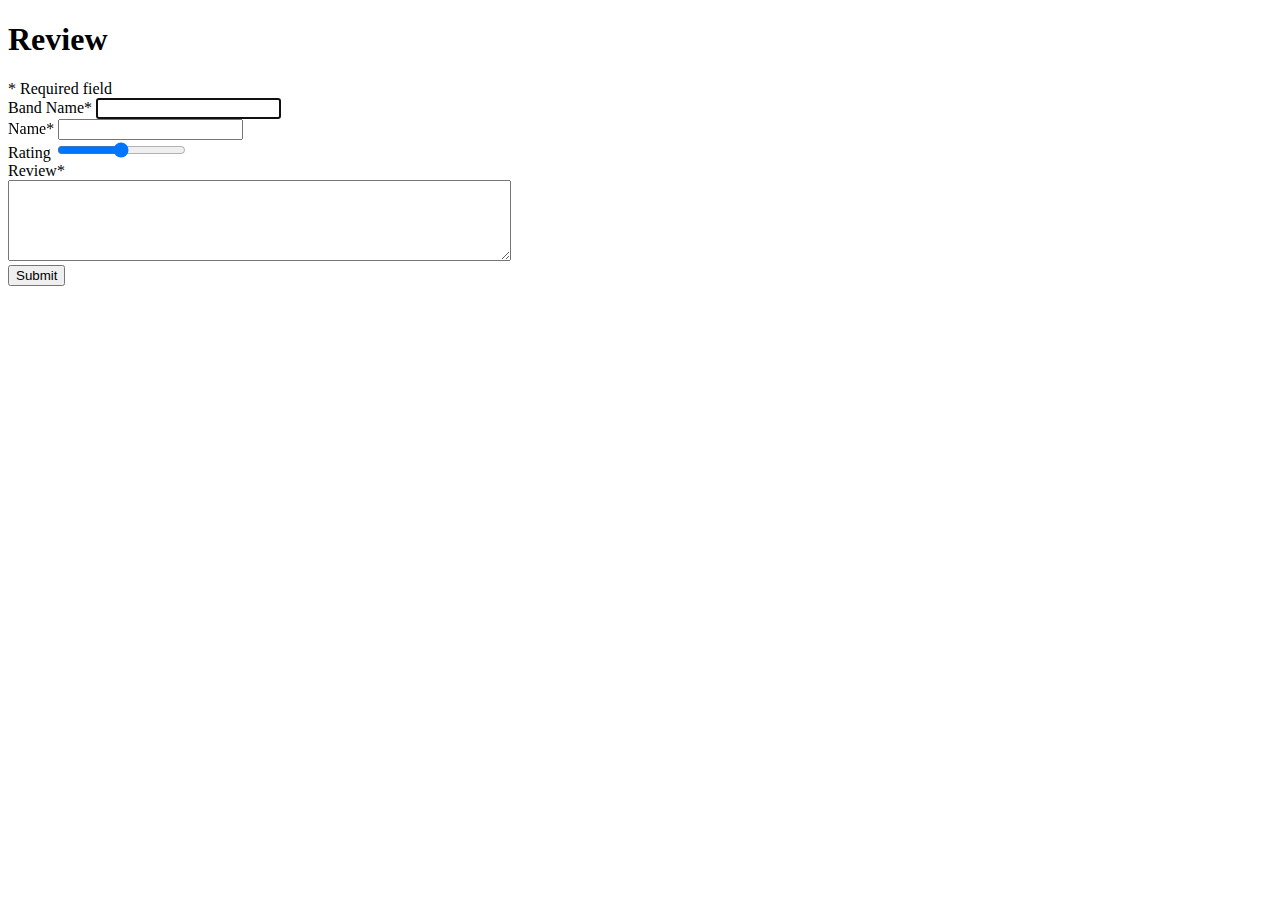
<file: review.html>
﻿<!doctype html>
<html>

<head>
  <meta charset="utf-8">
  <title>Review</title>
</head>

<body class="container">
  <header>
    <h1>Review</h1>
  </header>
  * Required field </br>
  <section>
    <div class="panel panel-default">
      <div class="panel-body">
        <form data-review="form" id="form">
          <div class="form-group">
            <label for="name">Band Name*</label>
            <input class="form-control" name="bandName" id="bandName" autofocus required/>
          </div>
          <div class="form-group">
            <label for="name">Name*</label>
            <input class="form-control" name="name" id="name" required/>
          </div>
          <div class="form-group">
            <label for="rating">Rating</label>
            <input name="rating" id="rating" type="range" value="50">
          </div>
          <div class="form-group">
            <label for="reviewText">Review*</label>
             </br>
                    <textarea name="reviewText" id="reviewText" form="form" rows="5" cols="60" required></textarea>
          </div>
          <button type="submit" class="btn btn-default">Submit</button>
        </form>

      </div>
    </div>
  </section>

  <script src="https://cdnjs.cloudflare.com/ajax/libs/jquery/2.1.4/jquery.min.js" charset="utf-8"></script>
  <script src="scripts/remotedatastore.js" charset="utf-8"></script>
  <script src="scripts/formhandler.js" charset="utf-8"></script>
  <script src="scripts/main.js" charset="utf-8"></script>

</body>

</html>
</file>
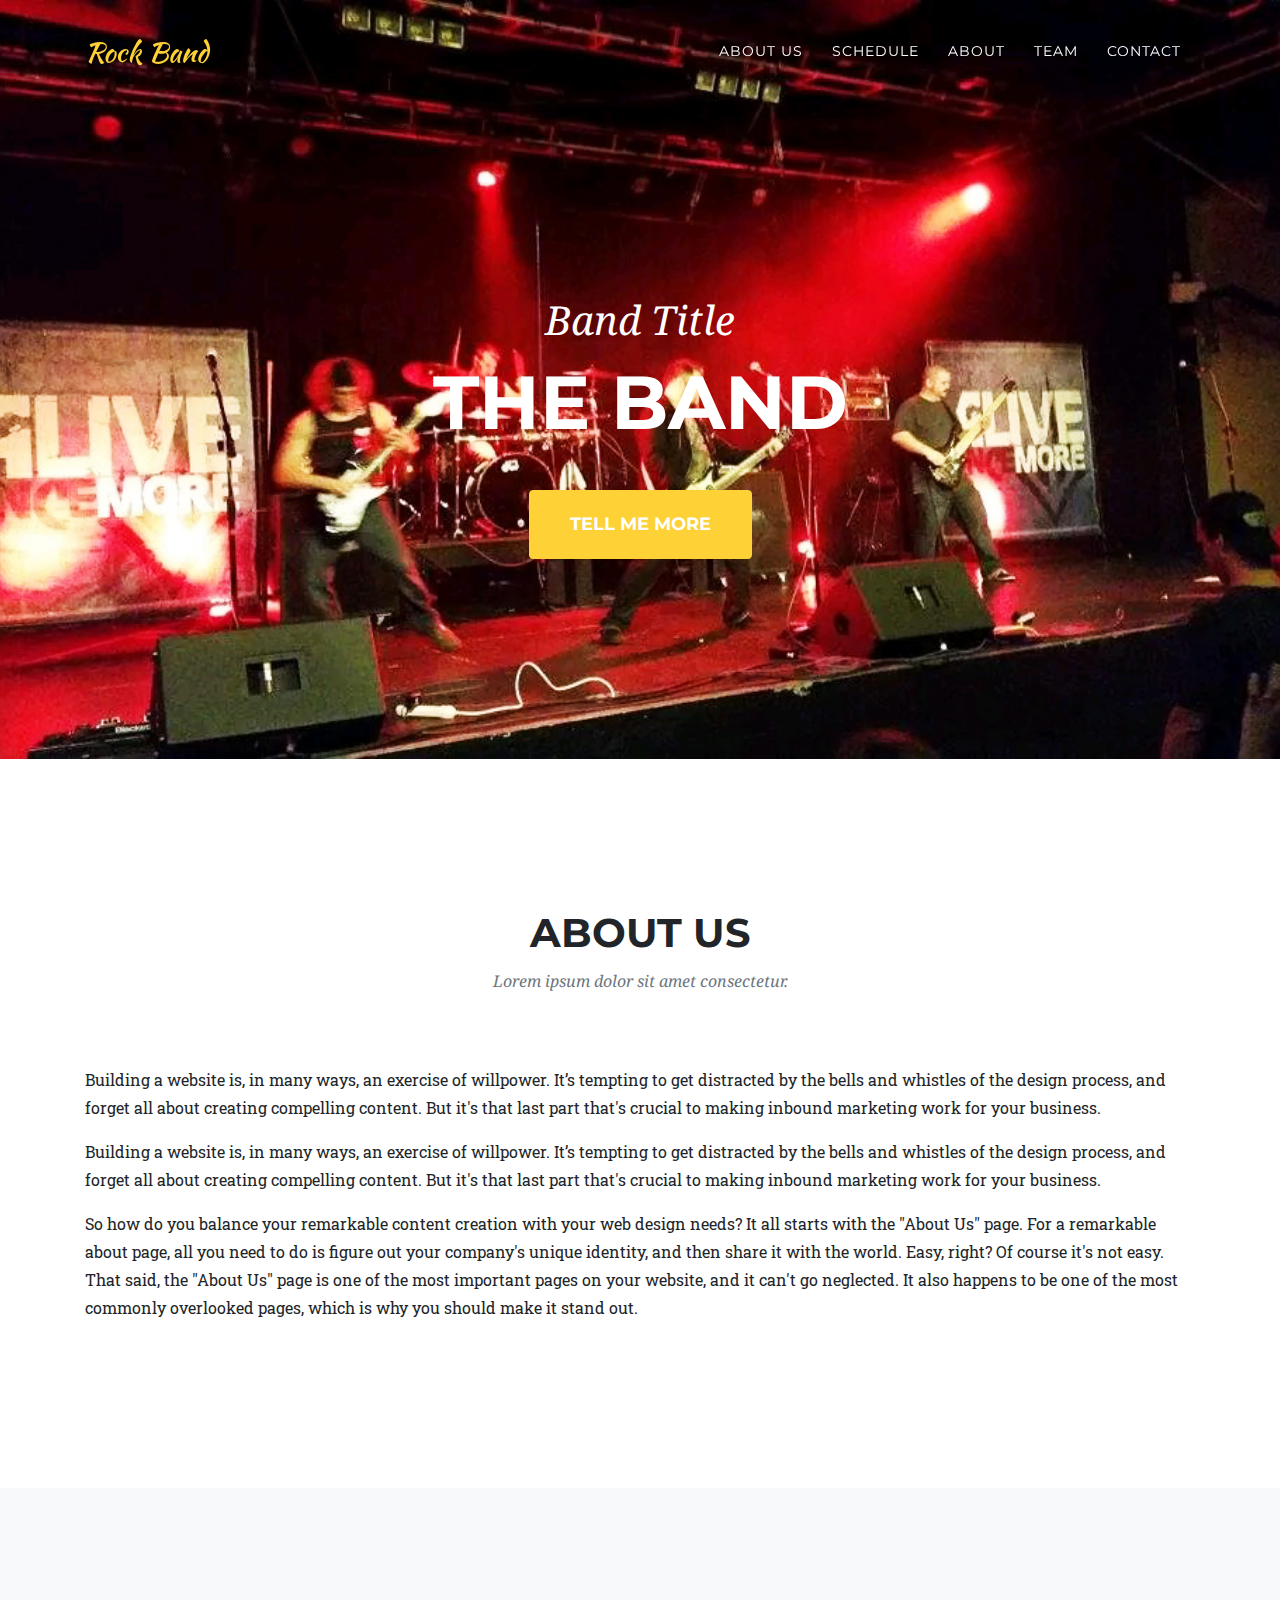
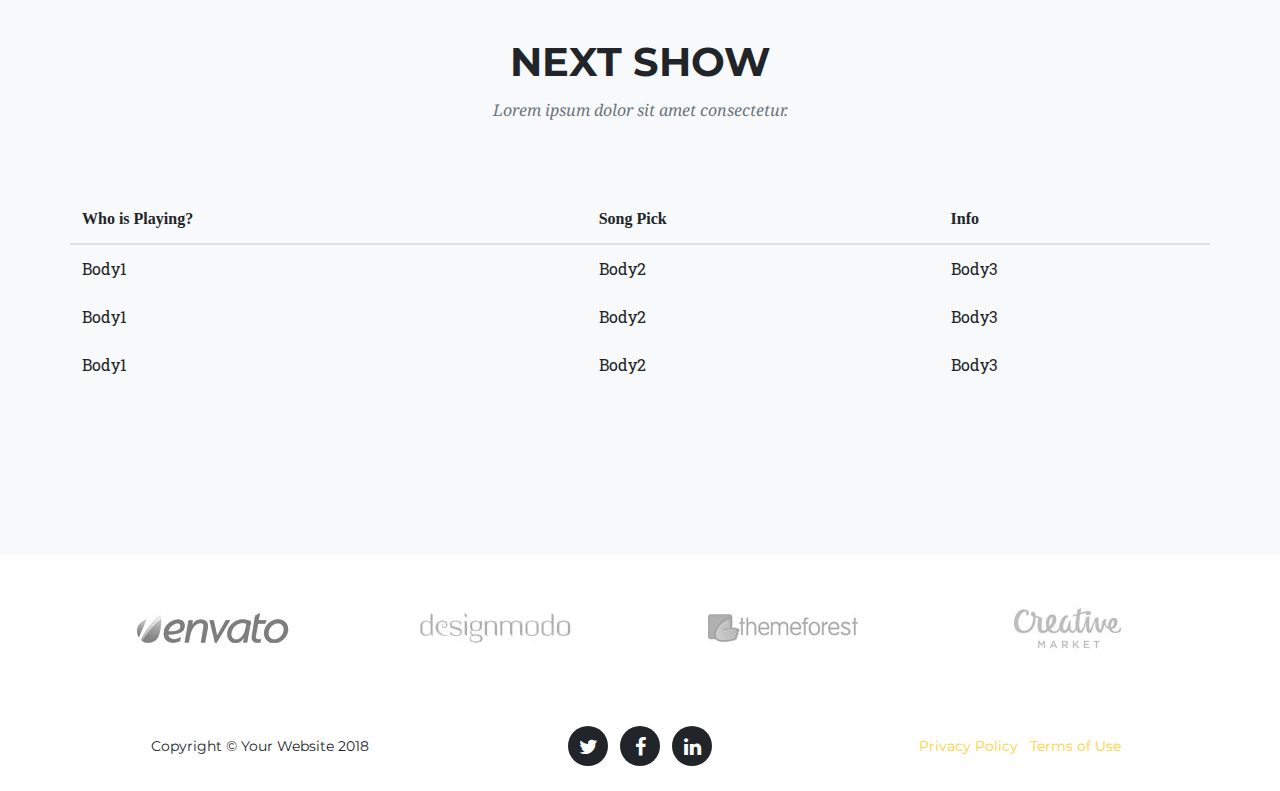
<file: BandReviewPage/Band.html>
<!DOCTYPE html>
<html lang="en">

  <head>

    <meta charset="utf-8">
    <meta name="viewport" content="width=device-width, initial-scale=1, shrink-to-fit=no">
    <meta name="description" content="">
    <meta name="author" content="">

    <title>Band</title>

    <!-- Bootstrap core CSS -->
    <link href="vendor/bootstrap/css/bootstrap.min.css" rel="stylesheet">

    <!-- Custom fonts for this template -->
    <link href="vendor/font-awesome/css/font-awesome.min.css" rel="stylesheet" type="text/css">
    <link href="https://fonts.googleapis.com/css?family=Montserrat:400,700" rel="stylesheet" type="text/css">
    <link href='https://fonts.googleapis.com/css?family=Kaushan+Script' rel='stylesheet' type='text/css'>
    <link href='https://fonts.googleapis.com/css?family=Droid+Serif:400,700,400italic,700italic' rel='stylesheet' type='text/css'>
    <link href='https://fonts.googleapis.com/css?family=Roboto+Slab:400,100,300,700' rel='stylesheet' type='text/css'>

    <!-- Custom styles for this template -->
    <link href="css/agency.min.css" rel="stylesheet">
	      <link href="css/agency.css" rel="stylesheet">


  </head>

  <body id="page-top">

    <!-- Navigation -->
    <nav class="navbar navbar-expand-lg navbar-dark fixed-top" id="mainNav">
      <div class="container">
        <a class="navbar-brand js-scroll-trigger" href="#page-top">Rock Band</a>
        <button class="navbar-toggler navbar-toggler-right" type="button" data-toggle="collapse" data-target="#navbarResponsive" aria-controls="navbarResponsive" aria-expanded="false" aria-label="Toggle navigation">
          Menu
          <i class="fa fa-bars"></i>
        </button>
        <div class="collapse navbar-collapse" id="navbarResponsive">
          <ul class="navbar-nav text-uppercase ml-auto">
            <li class="nav-item">
              <a class="nav-link js-scroll-trigger" href="#About">About Us</a>
            </li>
            <li class="nav-item">
              <a class="nav-link js-scroll-trigger" href="#schedule">Schedule</a>
            </li>
            <li class="nav-item">
              <a class="nav-link js-scroll-trigger" href="#about">About</a>
            </li>
            <li class="nav-item">
              <a class="nav-link js-scroll-trigger" href="#team">Team</a>
            </li>
            <li class="nav-item">
              <a class="nav-link js-scroll-trigger" href="#contact">Contact</a>
            </li>
          </ul>
        </div>
      </div>
    </nav>

    <!-- Header -->
    <header class="masthead">
      <div class="container">
        <div class="intro-text">
          <div class="intro-lead-in">Band Title</div>
          <div class="intro-heading text-uppercase">The Band</div>
          <a class="btn btn-primary btn-xl text-uppercase js-scroll-trigger" href="#services">Tell Me More</a>
        </div>
      </div>
    </header>

    <!-- Services -->
    <section id="About">
      <div class="container">
        <div class="row">
          <div class="col-lg-12 text-center">
            <h2 class="section-heading text-uppercase">About Us</h2>
            <h3 class="section-subheading text-muted">Lorem ipsum dolor sit amet consectetur.</h3>
          </div>
        </div>
        <p>Building a website is, in many ways, an exercise of willpower. It’s tempting to get distracted by the bells and whistles of the design process, and forget all about creating compelling content. But it's that last part that's crucial to making inbound marketing work for your business.</p>
 <p>Building a website is, in many ways, an exercise of willpower. It’s tempting to get distracted by the bells and whistles of the design process, and forget all about creating compelling content. But it's that last part that's crucial to making inbound marketing work for your business.</p>

<p>So how do you balance your remarkable content creation with your web design needs? It all starts with the "About Us" page.
For a remarkable about page, all you need to do is figure out your company's unique identity, and then share it with the world. Easy, right? Of course it's not easy. That said, the "About Us" page is one of the most important pages on your website, and it can't go neglected. It also happens to be one of the most commonly overlooked pages, which is why you should make it stand out.</p>
      </div>
    </section>

    <!-- Portfolio Grid -->
    <section class="bg-light" id="schedule">
      <div class="container">
        <div class="row">
          <div class="col-lg-12 text-center">
            <h2 class="section-heading text-uppercase">Next Show</h2>
            <h3 class="section-subheading text-muted">Lorem ipsum dolor sit amet consectetur.</h3>
          </div>
        </div>
        <div class="row">
          <div class="table-responsive">
        <table class="table borderless">
          <thead>
            <th>Who is Playing?</th><th>Song Pick</th><th>Info</th>
          </thead>
          <tbody>
            <tr>
              <td>Body1</td><td>Body2</td><td>Body3</td>
            </tr>
            <tr>
              <td>Body1</td><td>Body2</td><td>Body3</td>
            </tr>
            <tr>
              <td>Body1</td><td>Body2</td><td>Body3</td>
            </tr>
          </tbody>
        </table>
        </div>
      </div>
    </section>





    <!-- Clients -->
    <section class="py-5">
      <div class="container">
        <div class="row">
          <div class="col-md-3 col-sm-6">
            <a href="#">
              <img class="img-fluid d-block mx-auto" src="img/logos/envato.jpg" alt="">
            </a>
          </div>
          <div class="col-md-3 col-sm-6">
            <a href="#">
              <img class="img-fluid d-block mx-auto" src="img/logos/designmodo.jpg" alt="">
            </a>
          </div>
          <div class="col-md-3 col-sm-6">
            <a href="#">
              <img class="img-fluid d-block mx-auto" src="img/logos/themeforest.jpg" alt="">
            </a>
          </div>
          <div class="col-md-3 col-sm-6">
            <a href="#">
              <img class="img-fluid d-block mx-auto" src="img/logos/creative-market.jpg" alt="">
            </a>
          </div>
        </div>
      </div>
    </section>



    <!-- Footer -->
    <footer>
      <div class="container">
        <div class="row">
          <div class="col-md-4">
            <span class="copyright">Copyright &copy; Your Website 2018</span>
          </div>
          <div class="col-md-4">
            <ul class="list-inline social-buttons">
              <li class="list-inline-item">
                <a href="#">
                  <i class="fa fa-twitter"></i>
                </a>
              </li>
              <li class="list-inline-item">
                <a href="#">
                  <i class="fa fa-facebook"></i>
                </a>
              </li>
              <li class="list-inline-item">
                <a href="#">
                  <i class="fa fa-linkedin"></i>
                </a>
              </li>
            </ul>
          </div>
          <div class="col-md-4">
            <ul class="list-inline quicklinks">
              <li class="list-inline-item">
                <a href="#">Privacy Policy</a>
              </li>
              <li class="list-inline-item">
                <a href="#">Terms of Use</a>
              </li>
            </ul>
          </div>
        </div>
      </div>
    </footer>

    <!-- Portfolio Modals -->

    <!-- Modal 1 -->
    <div class="portfolio-modal modal fade" id="portfolioModal1" tabindex="-1" role="dialog" aria-hidden="true">
      <div class="modal-dialog">
        <div class="modal-content">
          <div class="close-modal" data-dismiss="modal">
            <div class="lr">
              <div class="rl"></div>
            </div>
          </div>
          <div class="container">
            <div class="row">
              <div class="col-lg-8 mx-auto">
                <div class="modal-body">
                  <!-- Project Details Go Here -->
                  <h2 class="text-uppercase">Project Name</h2>
                  <p class="item-intro text-muted">Lorem ipsum dolor sit amet consectetur.</p>
                  <img class="img-fluid d-block mx-auto" src="img/portfolio/01-full.jpg" alt="">
                  <p>Use this area to describe your project. Lorem ipsum dolor sit amet, consectetur adipisicing elit. Est blanditiis dolorem culpa incidunt minus dignissimos deserunt repellat aperiam quasi sunt officia expedita beatae cupiditate, maiores repudiandae, nostrum, reiciendis facere nemo!</p>
                  <ul class="list-inline">
                    <li>Date: January 2017</li>
                    <li>Client: Threads</li>
                    <li>Category: Illustration</li>
                  </ul>
                  <button class="btn btn-primary" data-dismiss="modal" type="button">
                    <i class="fa fa-times"></i>
                    Close Project</button>
                </div>
              </div>
            </div>
          </div>
        </div>
      </div>
    </div>

    <!-- Modal 2 -->
    <div class="portfolio-modal modal fade" id="portfolioModal2" tabindex="-1" role="dialog" aria-hidden="true">
      <div class="modal-dialog">
        <div class="modal-content">
          <div class="close-modal" data-dismiss="modal">
            <div class="lr">
              <div class="rl"></div>
            </div>
          </div>
          <div class="container">
            <div class="row">
              <div class="col-lg-8 mx-auto">
                <div class="modal-body">
                  <!-- Project Details Go Here -->
                  <h2 class="text-uppercase">Project Name</h2>
                  <p class="item-intro text-muted">Lorem ipsum dolor sit amet consectetur.</p>
                  <img class="img-fluid d-block mx-auto" src="img/portfolio/02-full.jpg" alt="">
                  <p>Use this area to describe your project. Lorem ipsum dolor sit amet, consectetur adipisicing elit. Est blanditiis dolorem culpa incidunt minus dignissimos deserunt repellat aperiam quasi sunt officia expedita beatae cupiditate, maiores repudiandae, nostrum, reiciendis facere nemo!</p>
                  <ul class="list-inline">
                    <li>Date: January 2017</li>
                    <li>Client: Explore</li>
                    <li>Category: Graphic Design</li>
                  </ul>
                  <button class="btn btn-primary" data-dismiss="modal" type="button">
                    <i class="fa fa-times"></i>
                    Close Project</button>
                </div>
              </div>
            </div>
          </div>
        </div>
      </div>
    </div>

    <!-- Modal 3 -->
    <div class="portfolio-modal modal fade" id="portfolioModal3" tabindex="-1" role="dialog" aria-hidden="true">
      <div class="modal-dialog">
        <div class="modal-content">
          <div class="close-modal" data-dismiss="modal">
            <div class="lr">
              <div class="rl"></div>
            </div>
          </div>
          <div class="container">
            <div class="row">
              <div class="col-lg-8 mx-auto">
                <div class="modal-body">
                  <!-- Project Details Go Here -->
                  <h2 class="text-uppercase">Project Name</h2>
                  <p class="item-intro text-muted">Lorem ipsum dolor sit amet consectetur.</p>
                  <img class="img-fluid d-block mx-auto" src="img/portfolio/03-full.jpg" alt="">
                  <p>Use this area to describe your project. Lorem ipsum dolor sit amet, consectetur adipisicing elit. Est blanditiis dolorem culpa incidunt minus dignissimos deserunt repellat aperiam quasi sunt officia expedita beatae cupiditate, maiores repudiandae, nostrum, reiciendis facere nemo!</p>
                  <ul class="list-inline">
                    <li>Date: January 2017</li>
                    <li>Client: Finish</li>
                    <li>Category: Identity</li>
                  </ul>
                  <button class="btn btn-primary" data-dismiss="modal" type="button">
                    <i class="fa fa-times"></i>
                    Close Project</button>
                </div>
              </div>
            </div>
          </div>
        </div>
      </div>
    </div>

    <!-- Modal 4 -->
    <div class="portfolio-modal modal fade" id="portfolioModal4" tabindex="-1" role="dialog" aria-hidden="true">
      <div class="modal-dialog">
        <div class="modal-content">
          <div class="close-modal" data-dismiss="modal">
            <div class="lr">
              <div class="rl"></div>
            </div>
          </div>
          <div class="container">
            <div class="row">
              <div class="col-lg-8 mx-auto">
                <div class="modal-body">
                  <!-- Project Details Go Here -->
                  <h2 class="text-uppercase">Project Name</h2>
                  <p class="item-intro text-muted">Lorem ipsum dolor sit amet consectetur.</p>
                  <img class="img-fluid d-block mx-auto" src="img/portfolio/04-full.jpg" alt="">
                  <p>Use this area to describe your project. Lorem ipsum dolor sit amet, consectetur adipisicing elit. Est blanditiis dolorem culpa incidunt minus dignissimos deserunt repellat aperiam quasi sunt officia expedita beatae cupiditate, maiores repudiandae, nostrum, reiciendis facere nemo!</p>
                  <ul class="list-inline">
                    <li>Date: January 2017</li>
                    <li>Client: Lines</li>
                    <li>Category: Branding</li>
                  </ul>
                  <button class="btn btn-primary" data-dismiss="modal" type="button">
                    <i class="fa fa-times"></i>
                    Close Project</button>
                </div>
              </div>
            </div>
          </div>
        </div>
      </div>
    </div>

    <!-- Modal 5 -->
    <div class="portfolio-modal modal fade" id="portfolioModal5" tabindex="-1" role="dialog" aria-hidden="true">
      <div class="modal-dialog">
        <div class="modal-content">
          <div class="close-modal" data-dismiss="modal">
            <div class="lr">
              <div class="rl"></div>
            </div>
          </div>
          <div class="container">
            <div class="row">
              <div class="col-lg-8 mx-auto">
                <div class="modal-body">
                  <!-- Project Details Go Here -->
                  <h2 class="text-uppercase">Project Name</h2>
                  <p class="item-intro text-muted">Lorem ipsum dolor sit amet consectetur.</p>
                  <img class="img-fluid d-block mx-auto" src="img/portfolio/05-full.jpg" alt="">
                  <p>Use this area to describe your project. Lorem ipsum dolor sit amet, consectetur adipisicing elit. Est blanditiis dolorem culpa incidunt minus dignissimos deserunt repellat aperiam quasi sunt officia expedita beatae cupiditate, maiores repudiandae, nostrum, reiciendis facere nemo!</p>
                  <ul class="list-inline">
                    <li>Date: January 2017</li>
                    <li>Client: Southwest</li>
                    <li>Category: Website Design</li>
                  </ul>
                  <button class="btn btn-primary" data-dismiss="modal" type="button">
                    <i class="fa fa-times"></i>
                    Close Project</button>
                </div>
              </div>
            </div>
          </div>
        </div>
      </div>
    </div>

    <!-- Modal 6 -->
    <div class="portfolio-modal modal fade" id="portfolioModal6" tabindex="-1" role="dialog" aria-hidden="true">
      <div class="modal-dialog">
        <div class="modal-content">
          <div class="close-modal" data-dismiss="modal">
            <div class="lr">
              <div class="rl"></div>
            </div>
          </div>
          <div class="container">
            <div class="row">
              <div class="col-lg-8 mx-auto">
                <div class="modal-body">
                  <!-- Project Details Go Here -->
                  <h2 class="text-uppercase">Project Name</h2>
                  <p class="item-intro text-muted">Lorem ipsum dolor sit amet consectetur.</p>
                  <img class="img-fluid d-block mx-auto" src="img/portfolio/06-full.jpg" alt="">
                  <p>Use this area to describe your project. Lorem ipsum dolor sit amet, consectetur adipisicing elit. Est blanditiis dolorem culpa incidunt minus dignissimos deserunt repellat aperiam quasi sunt officia expedita beatae cupiditate, maiores repudiandae, nostrum, reiciendis facere nemo!</p>
                  <ul class="list-inline">
                    <li>Date: January 2017</li>
                    <li>Client: Window</li>
                    <li>Category: Photography</li>
                  </ul>
                  <button class="btn btn-primary" data-dismiss="modal" type="button">
                    <i class="fa fa-times"></i>
                    Close Project</button>
                </div>
              </div>
            </div>
          </div>
        </div>
      </div>
    </div>

    <!-- Bootstrap core JavaScript -->
    <script src="vendor/jquery/jquery.min.js"></script>
    <script src="vendor/bootstrap/js/bootstrap.bundle.min.js"></script>

    <!-- Plugin JavaScript -->
    <script src="vendor/jquery-easing/jquery.easing.min.js"></script>

    <!-- Contact form JavaScript -->
    <script src="js/jqBootstrapValidation.js"></script>
    <script src="js/contact_me.js"></script>

    <!-- Custom scripts for this template -->
    <script src="js/agency.min.js"></script>

  </body>

</html>
</file>
<file: BandReviewPage/css/agency.css>
body {
  overflow-x: hidden;
  font-family: 'Roboto Slab', 'Helvetica Neue', Helvetica, Arial, sans-serif;
}

p {
  line-height: 1.75;
}

a {
  color: #fed136;
}

a:hover {
  color: #fec503;
}

.text-primary {
  color: #fed136 !important;
}

h1,
h2,
h3,
h4,
h5,
h6 {
  font-weight: 700;
  font-family: 'Montserrat', 'Helvetica Neue', Helvetica, Arial, sans-serif;
}

section {
  padding: 100px 0;
}

section h2.section-heading {
  font-size: 40px;
  margin-top: 0;
  margin-bottom: 15px;
}

section h3.section-subheading {
  font-size: 16px;
  font-weight: 400;
  font-style: italic;
  margin-bottom: 75px;
  text-transform: none;
  font-family: 'Droid Serif', 'Helvetica Neue', Helvetica, Arial, sans-serif;
}

@media (min-width: 768px) {
  section {
    padding: 150px 0;
  }
}

.btn {
  font-family: 'Montserrat', 'Helvetica Neue', Helvetica, Arial, sans-serif;
  font-weight: 700;
}

.btn-xl {
  font-size: 18px;
  padding: 20px 40px;
}

.btn-primary {
  background-color: #fed136;
  border-color: #fed136;
}

.btn-primary:active, .btn-primary:focus, .btn-primary:hover {
  background-color: #fec810 !important;
  border-color: #fec810 !important;
  color: white;
}

.btn-primary:active, .btn-primary:focus {
  box-shadow: 0 0 0 0.2rem rgba(254, 209, 55, 0.5) !important;
}

::-moz-selection {
  background: #fed136;
  text-shadow: none;
}

::selection {
  background: #fed136;
  text-shadow: none;
}

img::selection {
  background: transparent;
}

img::-moz-selection {
  background: transparent;
}

#mainNav {
  background-color: #212529;
}

#mainNav .navbar-toggler {
  font-size: 12px;
  right: 0;
  padding: 13px;
  text-transform: uppercase;
  color: white;
  border: 0;
  background-color: #fed136;
  font-family: 'Montserrat', 'Helvetica Neue', Helvetica, Arial, sans-serif;
}

#mainNav .navbar-brand {
  color: #fed136;
  font-family: 'Kaushan Script', 'Helvetica Neue', Helvetica, Arial, cursive;
}

#mainNav .navbar-brand.active, #mainNav .navbar-brand:active, #mainNav .navbar-brand:focus, #mainNav .navbar-brand:hover {
  color: #fec503;
}

#mainNav .navbar-nav .nav-item .nav-link {
  font-size: 90%;
  font-weight: 400;
  padding: 0.75em 0;
  letter-spacing: 1px;
  color: white;
  font-family: 'Montserrat', 'Helvetica Neue', Helvetica, Arial, sans-serif;
}

#mainNav .navbar-nav .nav-item .nav-link.active, #mainNav .navbar-nav .nav-item .nav-link:hover {
  color: #fed136;
}

@media (min-width: 992px) {
  #mainNav {
    padding-top: 25px;
    padding-bottom: 25px;
    -webkit-transition: padding-top 0.3s, padding-bottom 0.3s;
    -moz-transition: padding-top 0.3s, padding-bottom 0.3s;
    transition: padding-top 0.3s, padding-bottom 0.3s;
    border: none;
    background-color: transparent;
  }
  #mainNav .navbar-brand {
    font-size: 1.75em;
    -webkit-transition: all 0.3s;
    -moz-transition: all 0.3s;
    transition: all 0.3s;
  }
  #mainNav .navbar-nav .nav-item .nav-link {
    padding: 1.1em 1em !important;
  }
  #mainNav.navbar-shrink {
    padding-top: 0;
    padding-bottom: 0;
    background-color: #212529;
  }
  #mainNav.navbar-shrink .navbar-brand {
    font-size: 1.25em;
    padding: 12px 0;
  }
}

header.masthead {
  text-align: center;
  color: white;
  background-image: url("../img/header-bg1.jpg");
  background-repeat: no-repeat;
  background-attachment: scroll;
  background-position: center center;
  -webkit-background-size: cover;
  -moz-background-size: cover;
  -o-background-size: cover;
  background-size: cover;
}

header.masthead .intro-text {
  padding-top: 150px;
  padding-bottom: 100px;
}

header.masthead .intro-text .intro-lead-in {
  font-size: 22px;
  font-style: italic;
  line-height: 22px;
  margin-bottom: 25px;
  font-family: 'Droid Serif', 'Helvetica Neue', Helvetica, Arial, sans-serif;
}

header.masthead .intro-text .intro-heading {
  font-size: 50px;
  font-weight: 700;
  line-height: 50px;
  margin-bottom: 25px;
  font-family: 'Montserrat', 'Helvetica Neue', Helvetica, Arial, sans-serif;
}

@media (min-width: 768px) {
  header.masthead .intro-text {
    padding-top: 300px;
    padding-bottom: 200px;
  }
  header.masthead .intro-text .intro-lead-in {
    font-size: 40px;
    font-style: italic;
    line-height: 40px;
    margin-bottom: 25px;
    font-family: 'Droid Serif', 'Helvetica Neue', Helvetica, Arial, sans-serif;
  }
  header.masthead .intro-text .intro-heading {
    font-size: 75px;
    font-weight: 700;
    line-height: 75px;
    margin-bottom: 50px;
    font-family: 'Montserrat', 'Helvetica Neue', Helvetica, Arial, sans-serif;
  }
}

.service-heading {
  margin: 15px 0;
  text-transform: none;
}

#portfolio .portfolio-item {
  right: 0;
  margin: 0 0 15px;
}

#portfolio .portfolio-item .portfolio-link {
  position: relative;
  display: block;
  max-width: 400px;
  margin: 0 auto;
  cursor: pointer;
}

#portfolio .portfolio-item .portfolio-link .portfolio-hover {
  position: absolute;
  width: 100%;
  height: 100%;
  -webkit-transition: all ease 0.5s;
  -moz-transition: all ease 0.5s;
  transition: all ease 0.5s;
  opacity: 0;
  background: rgba(254, 209, 54, 0.9);
}

#portfolio .portfolio-item .portfolio-link .portfolio-hover:hover {
  opacity: 1;
}

#portfolio .portfolio-item .portfolio-link .portfolio-hover .portfolio-hover-content {
  font-size: 20px;
  position: absolute;
  top: 50%;
  width: 100%;
  height: 20px;
  margin-top: -12px;
  text-align: center;
  color: white;
}

#portfolio .portfolio-item .portfolio-link .portfolio-hover .portfolio-hover-content i {
  margin-top: -12px;
}

#portfolio .portfolio-item .portfolio-link .portfolio-hover .portfolio-hover-content h3,
#portfolio .portfolio-item .portfolio-link .portfolio-hover .portfolio-hover-content h4 {
  margin: 0;
}

#portfolio .portfolio-item .portfolio-caption {
  max-width: 400px;
  margin: 0 auto;
  padding: 25px;
  text-align: center;
  background-color: #fff;
}

#portfolio .portfolio-item .portfolio-caption h4 {
  margin: 0;
  text-transform: none;
}

#portfolio .portfolio-item .portfolio-caption p {
  font-size: 16px;
  font-style: italic;
  margin: 0;
  font-family: 'Droid Serif', 'Helvetica Neue', Helvetica, Arial, sans-serif;
}

#portfolio * {
  z-index: 2;
}

@media (min-width: 767px) {
  #portfolio .portfolio-item {
    margin: 0 0 30px;
  }
}

.portfolio-modal {
  padding-right: 0px !important;
}

.portfolio-modal .modal-dialog {
  margin: 1rem;
  max-width: 100vw;
}

.portfolio-modal .modal-content {
  padding: 100px 0;
  text-align: center;
}

.portfolio-modal .modal-content h2 {
  font-size: 3em;
  margin-bottom: 15px;
}

.portfolio-modal .modal-content p {
  margin-bottom: 30px;
}

.portfolio-modal .modal-content p.item-intro {
  font-size: 16px;
  font-style: italic;
  margin: 20px 0 30px;
  font-family: 'Droid Serif', 'Helvetica Neue', Helvetica, Arial, sans-serif;
}

.portfolio-modal .modal-content ul.list-inline {
  margin-top: 0;
  margin-bottom: 30px;
}

.portfolio-modal .modal-content img {
  margin-bottom: 30px;
}

.portfolio-modal .modal-content button {
  cursor: pointer;
}

.portfolio-modal .close-modal {
  position: absolute;
  top: 25px;
  right: 25px;
  width: 75px;
  height: 75px;
  cursor: pointer;
  background-color: transparent;
}

.portfolio-modal .close-modal:hover {
  opacity: 0.3;
}

.portfolio-modal .close-modal .lr {
  /* Safari and Chrome */
  z-index: 1051;
  width: 1px;
  height: 75px;
  margin-left: 35px;
  /* IE 9 */
  -webkit-transform: rotate(45deg);
  -ms-transform: rotate(45deg);
  transform: rotate(45deg);
  background-color: #212529;
}

.portfolio-modal .close-modal .lr .rl {
  /* Safari and Chrome */
  z-index: 1052;
  width: 1px;
  height: 75px;
  /* IE 9 */
  -webkit-transform: rotate(90deg);
  -ms-transform: rotate(90deg);
  transform: rotate(90deg);
  background-color: #212529;
}

.timeline {
  position: relative;
  padding: 0;
  list-style: none;
}

.timeline:before {
  position: absolute;
  top: 0;
  bottom: 0;
  left: 40px;
  width: 2px;
  margin-left: -1.5px;
  content: '';
  background-color: #e9ecef;
}

.timeline > li {
  position: relative;
  min-height: 50px;
  margin-bottom: 50px;
}

.timeline > li:after, .timeline > li:before {
  display: table;
  content: ' ';
}

.timeline > li:after {
  clear: both;
}

.timeline > li .timeline-panel {
  position: relative;
  float: right;
  width: 100%;
  padding: 0 20px 0 100px;
  text-align: left;
}

.timeline > li .timeline-panel:before {
  right: auto;
  left: -15px;
  border-right-width: 15px;
  border-left-width: 0;
}

.timeline > li .timeline-panel:after {
  right: auto;
  left: -14px;
  border-right-width: 14px;
  border-left-width: 0;
}

.timeline > li .timeline-image {
  position: absolute;
  z-index: 100;
  left: 0;
  width: 80px;
  height: 80px;
  margin-left: 0;
  text-align: center;
  color: white;
  border: 7px solid #e9ecef;
  border-radius: 100%;
  background-color: #fed136;
}

.timeline > li .timeline-image h4 {
  font-size: 10px;
  line-height: 14px;
  margin-top: 12px;
}

.timeline > li.timeline-inverted > .timeline-panel {
  float: right;
  padding: 0 20px 0 100px;
  text-align: left;
}

.timeline > li.timeline-inverted > .timeline-panel:before {
  right: auto;
  left: -15px;
  border-right-width: 15px;
  border-left-width: 0;
}

.timeline > li.timeline-inverted > .timeline-panel:after {
  right: auto;
  left: -14px;
  border-right-width: 14px;
  border-left-width: 0;
}

.timeline > li:last-child {
  margin-bottom: 0;
}

.timeline .timeline-heading h4 {
  margin-top: 0;
  color: inherit;
}

.timeline .timeline-heading h4.subheading {
  text-transform: none;
}

.timeline .timeline-body > ul,
.timeline .timeline-body > p {
  margin-bottom: 0;
}

@media (min-width: 768px) {
  .timeline:before {
    left: 50%;
  }
  .timeline > li {
    min-height: 100px;
    margin-bottom: 100px;
  }
  .timeline > li .timeline-panel {
    float: left;
    width: 41%;
    padding: 0 20px 20px 30px;
    text-align: right;
  }
  .timeline > li .timeline-image {
    left: 50%;
    width: 100px;
    height: 100px;
    margin-left: -50px;
  }
  .timeline > li .timeline-image h4 {
    font-size: 13px;
    line-height: 18px;
    margin-top: 16px;
  }
  .timeline > li.timeline-inverted > .timeline-panel {
    float: right;
    padding: 0 30px 20px 20px;
    text-align: left;
  }
}

@media (min-width: 992px) {
  .timeline > li {
    min-height: 150px;
  }
  .timeline > li .timeline-panel {
    padding: 0 20px 20px;
  }
  .timeline > li .timeline-image {
    width: 150px;
    height: 150px;
    margin-left: -75px;
  }
  .timeline > li .timeline-image h4 {
    font-size: 18px;
    line-height: 26px;
    margin-top: 30px;
  }
  .timeline > li.timeline-inverted > .timeline-panel {
    padding: 0 20px 20px;
  }
}

@media (min-width: 1200px) {
  .timeline > li {
    min-height: 170px;
  }
  .timeline > li .timeline-panel {
    padding: 0 20px 20px 100px;
  }
  .timeline > li .timeline-image {
    width: 170px;
    height: 170px;
    margin-left: -85px;
  }
  .timeline > li .timeline-image h4 {
    margin-top: 40px;
  }
  .timeline > li.timeline-inverted > .timeline-panel {
    padding: 0 100px 20px 20px;
  }
}

.team-member {
  margin-bottom: 50px;
  text-align: center;
}

.team-member img {
  width: 225px;
  height: 225px;
  border: 7px solid #fff;
}

.team-member h4 {
  margin-top: 25px;
  margin-bottom: 0;
  text-transform: none;
}

.team-member p {
  margin-top: 0;
}

section#contact {
  background-color: #212529;
  background-image: url("../img/map-image.png");
  background-repeat: no-repeat;
  background-position: center;
}

section#contact .section-heading {
  color: #fff;
}

section#contact .form-group {
  margin-bottom: 25px;
}

section#contact .form-group input,
section#contact .form-group textarea {
  padding: 20px;
}

section#contact .form-group input.form-control {
  height: auto;
}

section#contact .form-group textarea.form-control {
  height: 248px;
}

section#contact .form-control:focus {
  border-color: #fed136;
  box-shadow: none;
}

section#contact ::-webkit-input-placeholder {
  font-weight: 700;
  color: #ced4da;
  font-family: 'Montserrat', 'Helvetica Neue', Helvetica, Arial, sans-serif;
}

section#contact :-moz-placeholder {
  font-weight: 700;
  color: #ced4da;
  /* Firefox 18- */
  font-family: 'Montserrat', 'Helvetica Neue', Helvetica, Arial, sans-serif;
}

section#contact ::-moz-placeholder {
  font-weight: 700;
  color: #ced4da;
  /* Firefox 19+ */
  font-family: 'Montserrat', 'Helvetica Neue', Helvetica, Arial, sans-serif;
}

section#contact :-ms-input-placeholder {
  font-weight: 700;
  color: #ced4da;
  font-family: 'Montserrat', 'Helvetica Neue', Helvetica, Arial, sans-serif;
}

footer {
  padding: 25px 0;
  text-align: center;
}

footer span.copyright {
  font-size: 90%;
  line-height: 40px;
  text-transform: none;
  font-family: 'Montserrat', 'Helvetica Neue', Helvetica, Arial, sans-serif;
}

footer ul.quicklinks {
  font-size: 90%;
  line-height: 40px;
  margin-bottom: 0;
  text-transform: none;
  font-family: 'Montserrat', 'Helvetica Neue', Helvetica, Arial, sans-serif;
}

ul.social-buttons {
  margin-bottom: 0;
}

ul.social-buttons li a {
  font-size: 20px;
  line-height: 40px;
  display: block;
  width: 40px;
  height: 40px;
  -webkit-transition: all 0.3s;
  -moz-transition: all 0.3s;
  transition: all 0.3s;
  color: white;
  border-radius: 100%;
  outline: none;
  background-color: #212529;
}

ul.social-buttons li a:active, ul.social-buttons li a:focus, ul.social-buttons li a:hover {
  background-color: #fed136;
}

.borderless td {
    border: none;
}
.borderless th {
    border: none;
	font-family: Precious;
}

@font-face {
  font-family: 'MyWebFont';
  src: url('.fonts/Precious.ttf'); /* IE9 Compat Modes */
  src: url('webfont.eot?#iefix') format('embedded-opentype'), /* IE6-IE8 */
       url('.fonts/Precious.ttf')  format('truetype'), /* Safari, Android, iOS */
}
</file>
<file: BandReviewPage/css/agency.min.css>
body{overflow-x:hidden;font-family:'Roboto Slab','Helvetica Neue',Helvetica,Arial,sans-serif}p{line-height:1.75}a{color:#fed136}a:hover{color:#fec503}.text-primary{color:#fed136!important}h1,h2,h3,h4,h5,h6{font-weight:700;font-family:Montserrat,'Helvetica Neue',Helvetica,Arial,sans-serif}section{padding:100px 0}section h2.section-heading{font-size:40px;margin-top:0;margin-bottom:15px}section h3.section-subheading{font-size:16px;font-weight:400;font-style:italic;margin-bottom:75px;text-transform:none;font-family:'Droid Serif','Helvetica Neue',Helvetica,Arial,sans-serif}@media (min-width:768px){section{padding:150px 0}}.btn{font-family:Montserrat,'Helvetica Neue',Helvetica,Arial,sans-serif;font-weight:700}.btn-xl{font-size:18px;padding:20px 40px}.btn-primary{background-color:#fed136;border-color:#fed136}.btn-primary:active,.btn-primary:focus,.btn-primary:hover{background-color:#fec810!important;border-color:#fec810!important;color:#fff}.btn-primary:active,.btn-primary:focus{box-shadow:0 0 0 .2rem rgba(254,209,55,.5)!important}::-moz-selection{background:#fed136;text-shadow:none}::selection{background:#fed136;text-shadow:none}img::selection{background:0 0}img::-moz-selection{background:0 0}#mainNav{background-color:#212529}#mainNav .navbar-toggler{font-size:12px;right:0;padding:13px;text-transform:uppercase;color:#fff;border:0;background-color:#fed136;font-family:Montserrat,'Helvetica Neue',Helvetica,Arial,sans-serif}#mainNav .navbar-brand{color:#fed136;font-family:'Kaushan Script','Helvetica Neue',Helvetica,Arial,cursive}#mainNav .navbar-brand.active,#mainNav .navbar-brand:active,#mainNav .navbar-brand:focus,#mainNav .navbar-brand:hover{color:#fec503}#mainNav .navbar-nav .nav-item .nav-link{font-size:90%;font-weight:400;padding:.75em 0;letter-spacing:1px;color:#fff;font-family:Montserrat,'Helvetica Neue',Helvetica,Arial,sans-serif}#mainNav .navbar-nav .nav-item .nav-link.active,#mainNav .navbar-nav .nav-item .nav-link:hover{color:#fed136}@media (min-width:992px){#mainNav{padding-top:25px;padding-bottom:25px;-webkit-transition:padding-top .3s,padding-bottom .3s;-moz-transition:padding-top .3s,padding-bottom .3s;transition:padding-top .3s,padding-bottom .3s;border:none;background-color:transparent}#mainNav .navbar-brand{font-size:1.75em;-webkit-transition:all .3s;-moz-transition:all .3s;transition:all .3s}#mainNav .navbar-nav .nav-item .nav-link{padding:1.1em 1em!important}#mainNav.navbar-shrink{padding-top:0;padding-bottom:0;background-color:#212529}#mainNav.navbar-shrink .navbar-brand{font-size:1.25em;padding:12px 0}}header.masthead{text-align:center;color:#fff;background-image:url(../img/header-bg1.jpg);background-repeat:no-repeat;background-attachment:scroll;background-position:center center;-webkit-background-size:cover;-moz-background-size:cover;-o-background-size:cover;background-size:cover}header.masthead .intro-text{padding-top:150px;padding-bottom:100px}header.masthead .intro-text .intro-lead-in{font-size:22px;font-style:italic;line-height:22px;margin-bottom:25px;font-family:'Droid Serif','Helvetica Neue',Helvetica,Arial,sans-serif}header.masthead .intro-text .intro-heading{font-size:50px;font-weight:700;line-height:50px;margin-bottom:25px;font-family:Montserrat,'Helvetica Neue',Helvetica,Arial,sans-serif}@media (min-width:768px){header.masthead .intro-text{padding-top:300px;padding-bottom:200px}header.masthead .intro-text .intro-lead-in{font-size:40px;font-style:italic;line-height:40px;margin-bottom:25px;font-family:'Droid Serif','Helvetica Neue',Helvetica,Arial,sans-serif}header.masthead .intro-text .intro-heading{font-size:75px;font-weight:700;line-height:75px;margin-bottom:50px;font-family:Montserrat,'Helvetica Neue',Helvetica,Arial,sans-serif}}.service-heading{margin:15px 0;text-transform:none}#portfolio .portfolio-item{right:0;margin:0 0 15px}#portfolio .portfolio-item .portfolio-link{position:relative;display:block;max-width:400px;margin:0 auto;cursor:pointer}#portfolio .portfolio-item .portfolio-link .portfolio-hover{position:absolute;width:100%;height:100%;-webkit-transition:all ease .5s;-moz-transition:all ease .5s;transition:all ease .5s;opacity:0;background:rgba(254,209,54,.9)}#portfolio .portfolio-item .portfolio-link .portfolio-hover:hover{opacity:1}#portfolio .portfolio-item .portfolio-link .portfolio-hover .portfolio-hover-content{font-size:20px;position:absolute;top:50%;width:100%;height:20px;margin-top:-12px;text-align:center;color:#fff}#portfolio .portfolio-item .portfolio-link .portfolio-hover .portfolio-hover-content i{margin-top:-12px}#portfolio .portfolio-item .portfolio-link .portfolio-hover .portfolio-hover-content h3,#portfolio .portfolio-item .portfolio-link .portfolio-hover .portfolio-hover-content h4{margin:0}#portfolio .portfolio-item .portfolio-caption{max-width:400px;margin:0 auto;padding:25px;text-align:center;background-color:#fff}#portfolio .portfolio-item .portfolio-caption h4{margin:0;text-transform:none}#portfolio .portfolio-item .portfolio-caption p{font-size:16px;font-style:italic;margin:0;font-family:'Droid Serif','Helvetica Neue',Helvetica,Arial,sans-serif}#portfolio *{z-index:2}@media (min-width:767px){#portfolio .portfolio-item{margin:0 0 30px}}.portfolio-modal{padding-right:0!important}.portfolio-modal .modal-dialog{margin:1rem;max-width:100vw}.portfolio-modal .modal-content{padding:100px 0;text-align:center}.portfolio-modal .modal-content h2{font-size:3em;margin-bottom:15px}.portfolio-modal .modal-content p{margin-bottom:30px}.portfolio-modal .modal-content p.item-intro{font-size:16px;font-style:italic;margin:20px 0 30px;font-family:'Droid Serif','Helvetica Neue',Helvetica,Arial,sans-serif}.portfolio-modal .modal-content ul.list-inline{margin-top:0;margin-bottom:30px}.portfolio-modal .modal-content img{margin-bottom:30px}.portfolio-modal .modal-content button{cursor:pointer}.portfolio-modal .close-modal{position:absolute;top:25px;right:25px;width:75px;height:75px;cursor:pointer;background-color:transparent}.portfolio-modal .close-modal:hover{opacity:.3}.portfolio-modal .close-modal .lr{z-index:1051;width:1px;height:75px;margin-left:35px;-webkit-transform:rotate(45deg);-ms-transform:rotate(45deg);transform:rotate(45deg);background-color:#212529}.portfolio-modal .close-modal .lr .rl{z-index:1052;width:1px;height:75px;-webkit-transform:rotate(90deg);-ms-transform:rotate(90deg);transform:rotate(90deg);background-color:#212529}.timeline{position:relative;padding:0;list-style:none}.timeline:before{position:absolute;top:0;bottom:0;left:40px;width:2px;margin-left:-1.5px;content:'';background-color:#e9ecef}.timeline>li{position:relative;min-height:50px;margin-bottom:50px}.timeline>li:after,.timeline>li:before{display:table;content:' '}.timeline>li:after{clear:both}.timeline>li .timeline-panel{position:relative;float:right;width:100%;padding:0 20px 0 100px;text-align:left}.timeline>li .timeline-panel:before{right:auto;left:-15px;border-right-width:15px;border-left-width:0}.timeline>li .timeline-panel:after{right:auto;left:-14px;border-right-width:14px;border-left-width:0}.timeline>li .timeline-image{position:absolute;z-index:100;left:0;width:80px;height:80px;margin-left:0;text-align:center;color:#fff;border:7px solid #e9ecef;border-radius:100%;background-color:#fed136}.timeline>li .timeline-image h4{font-size:10px;line-height:14px;margin-top:12px}.timeline>li.timeline-inverted>.timeline-panel{float:right;padding:0 20px 0 100px;text-align:left}.timeline>li.timeline-inverted>.timeline-panel:before{right:auto;left:-15px;border-right-width:15px;border-left-width:0}.timeline>li.timeline-inverted>.timeline-panel:after{right:auto;left:-14px;border-right-width:14px;border-left-width:0}.timeline>li:last-child{margin-bottom:0}.timeline .timeline-heading h4{margin-top:0;color:inherit}.timeline .timeline-heading h4.subheading{text-transform:none}.timeline .timeline-body>p,.timeline .timeline-body>ul{margin-bottom:0}@media (min-width:768px){.timeline:before{left:50%}.timeline>li{min-height:100px;margin-bottom:100px}.timeline>li .timeline-panel{float:left;width:41%;padding:0 20px 20px 30px;text-align:right}.timeline>li .timeline-image{left:50%;width:100px;height:100px;margin-left:-50px}.timeline>li .timeline-image h4{font-size:13px;line-height:18px;margin-top:16px}.timeline>li.timeline-inverted>.timeline-panel{float:right;padding:0 30px 20px 20px;text-align:left}}@media (min-width:992px){.timeline>li{min-height:150px}.timeline>li .timeline-panel{padding:0 20px 20px}.timeline>li .timeline-image{width:150px;height:150px;margin-left:-75px}.timeline>li .timeline-image h4{font-size:18px;line-height:26px;margin-top:30px}.timeline>li.timeline-inverted>.timeline-panel{padding:0 20px 20px}}@media (min-width:1200px){.timeline>li{min-height:170px}.timeline>li .timeline-panel{padding:0 20px 20px 100px}.timeline>li .timeline-image{width:170px;height:170px;margin-left:-85px}.timeline>li .timeline-image h4{margin-top:40px}.timeline>li.timeline-inverted>.timeline-panel{padding:0 100px 20px 20px}}.team-member{margin-bottom:50px;text-align:center}.team-member img{width:225px;height:225px;border:7px solid #fff}.team-member h4{margin-top:25px;margin-bottom:0;text-transform:none}.team-member p{margin-top:0}section#contact{background-color:#212529;background-image:url(../img/map-image.png);background-repeat:no-repeat;background-position:center}section#contact .section-heading{color:#fff}section#contact .form-group{margin-bottom:25px}section#contact .form-group input,section#contact .form-group textarea{padding:20px}section#contact .form-group input.form-control{height:auto}section#contact .form-group textarea.form-control{height:248px}section#contact .form-control:focus{border-color:#fed136;box-shadow:none}section#contact ::-webkit-input-placeholder{font-weight:700;color:#ced4da;font-family:Montserrat,'Helvetica Neue',Helvetica,Arial,sans-serif}section#contact :-moz-placeholder{font-weight:700;color:#ced4da;font-family:Montserrat,'Helvetica Neue',Helvetica,Arial,sans-serif}section#contact ::-moz-placeholder{font-weight:700;color:#ced4da;font-family:Montserrat,'Helvetica Neue',Helvetica,Arial,sans-serif}section#contact :-ms-input-placeholder{font-weight:700;color:#ced4da;font-family:Montserrat,'Helvetica Neue',Helvetica,Arial,sans-serif}footer{padding:25px 0;text-align:center}footer span.copyright{font-size:90%;line-height:40px;text-transform:none;font-family:Montserrat,'Helvetica Neue',Helvetica,Arial,sans-serif}footer ul.quicklinks{font-size:90%;line-height:40px;margin-bottom:0;text-transform:none;font-family:Montserrat,'Helvetica Neue',Helvetica,Arial,sans-serif}ul.social-buttons{margin-bottom:0}ul.social-buttons li a{font-size:20px;line-height:40px;display:block;width:40px;height:40px;-webkit-transition:all .3s;-moz-transition:all .3s;transition:all .3s;color:#fff;border-radius:100%;outline:0;background-color:#212529}ul.social-buttons li a:active,ul.social-buttons li a:focus,ul.social-buttons li a:hover{background-color:#fed136}
</file>
